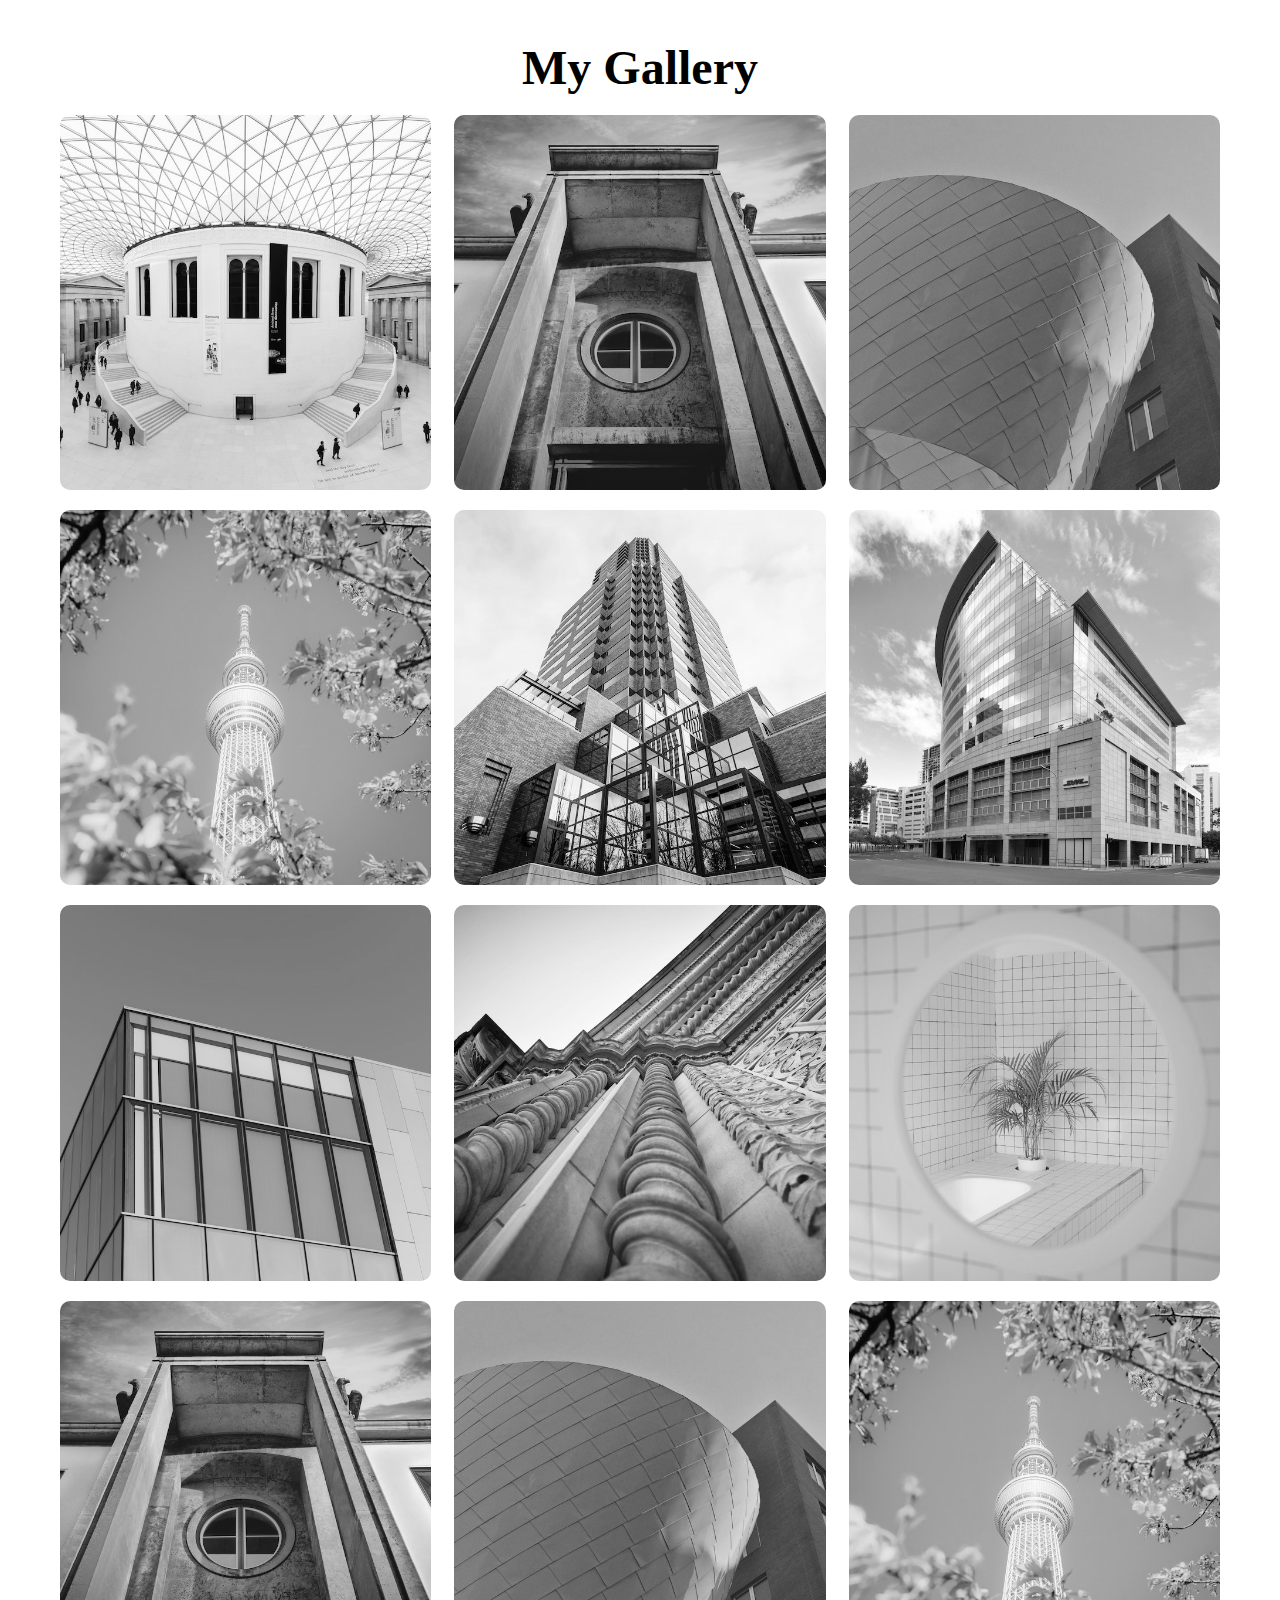
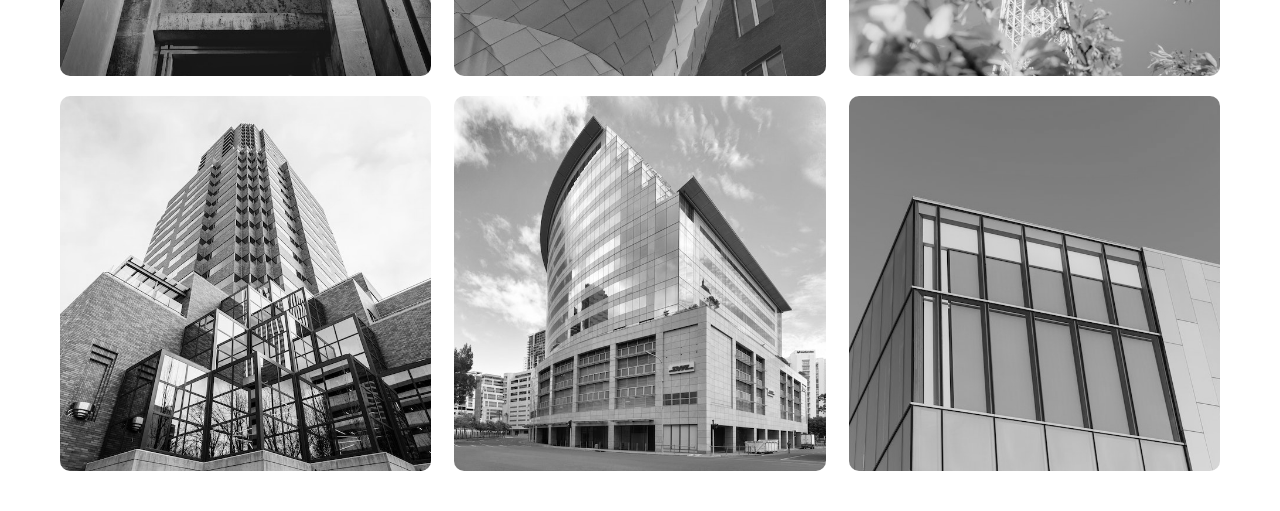
<file: My Gallery/index.html>
<!DOCTYPE html>
<html lang="en">
<head>
    <meta charset="UTF-8">
    <meta name="viewport" content="width=device-width, initial-scale=1.0">
    <title>My Gallery</title>
    <link rel="icon" type="image/x-icon" href="favicon.ico">
    <link rel="stylesheet" href="style.css">
</head>
<body>
    
    <div id="warpper">
        <div class="container">
            <h1>My Gallery</h1>
            <div class="gallery">

                <figure class="card">
                    <img src="image1.jpg">
                    <figcaption>Image 1</figcaption>
                </figure>

                <figure class="card">
                    <img src="image2.jpeg">
                    <figcaption>Image 2</figcaption>
                </figure>

                <figure class="card">
                    <img src="image3.jpeg">
                    <figcaption>Image 3</figcaption>
                </figure>

                <figure class="card">
                    <img src="image4.jpeg">
                    <figcaption>Image 4</figcaption>
                </figure>

                <figure class="card">
                    <img src="image5.jpeg">
                    <figcaption>Image 5</figcaption>
                </figure>

                <figure class="card">
                    <img src="image6.jpeg">
                    <figcaption>Image 6</figcaption>
                </figure>

                <figure class="card">
                    <img src="image7.jpeg">
                    <figcaption>Image 7</figcaption>
                </figure>

                <figure class="card">
                    <img src="image8.jpeg">
                    <figcaption>Image 8</figcaption>
                </figure>

                <figure class="card">
                    <img src="image9.jpeg">
                    <figcaption>Image 9</figcaption>
                </figure>

                <figure class="card">
                    <img src="image10.jpg">
                    <figcaption>Image 10</figcaption>
                </figure>

                <figure class="card">
                    <img src="image11.jpg">
                    <figcaption>Image 11</figcaption>
                </figure>

                <figure class="card">
                    <img src="image12.jpg">
                    <figcaption>Image 12</figcaption>
                </figure>

                <figure class="card">
                    <img src="image13.jpg">
                    <figcaption>Image 13</figcaption>
                </figure>

                <figure class="card">
                    <img src="image14.jpg">
                    <figcaption>Image 14</figcaption>
                </figure>

                <figure class="card">
                    <img src="image15.jpg">
                    <figcaption>Image 15</figcaption>
                </figure>
            </div>
        </div>
    </div>
</body>
</html>
</file>
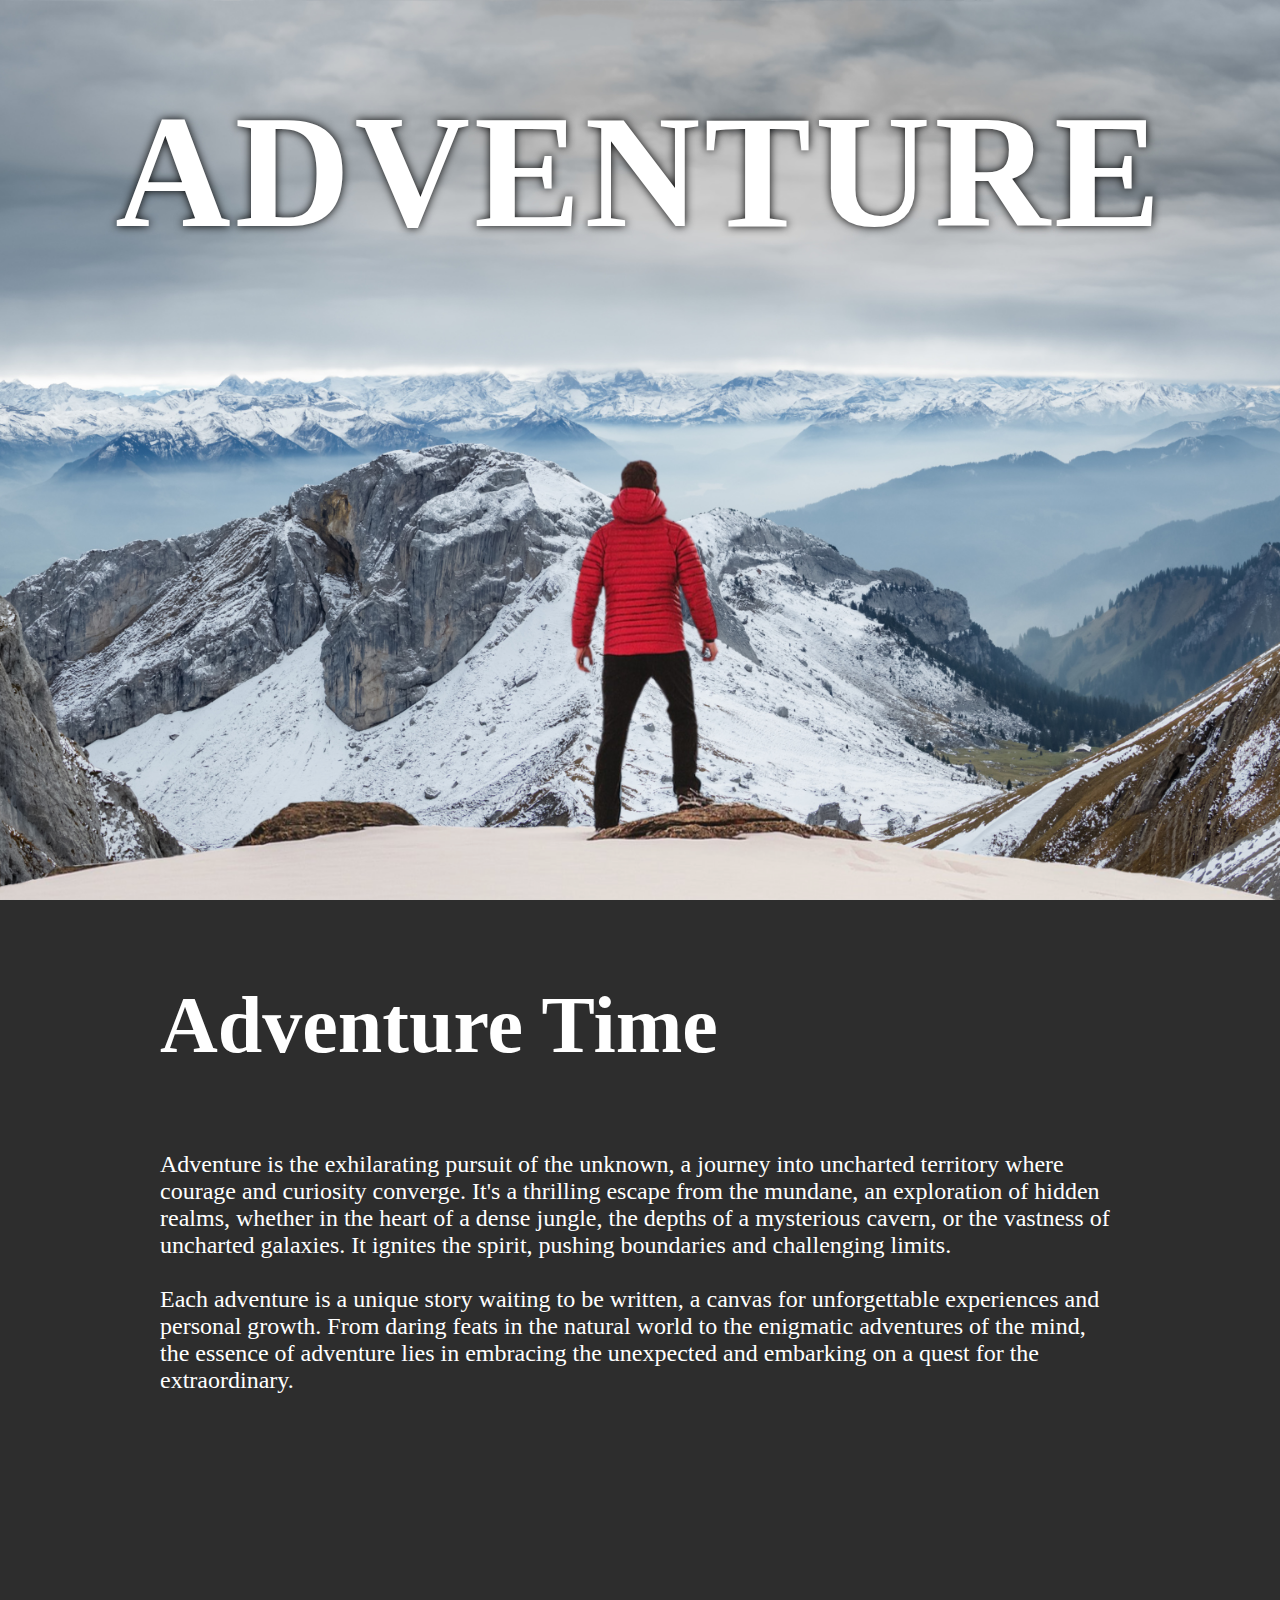
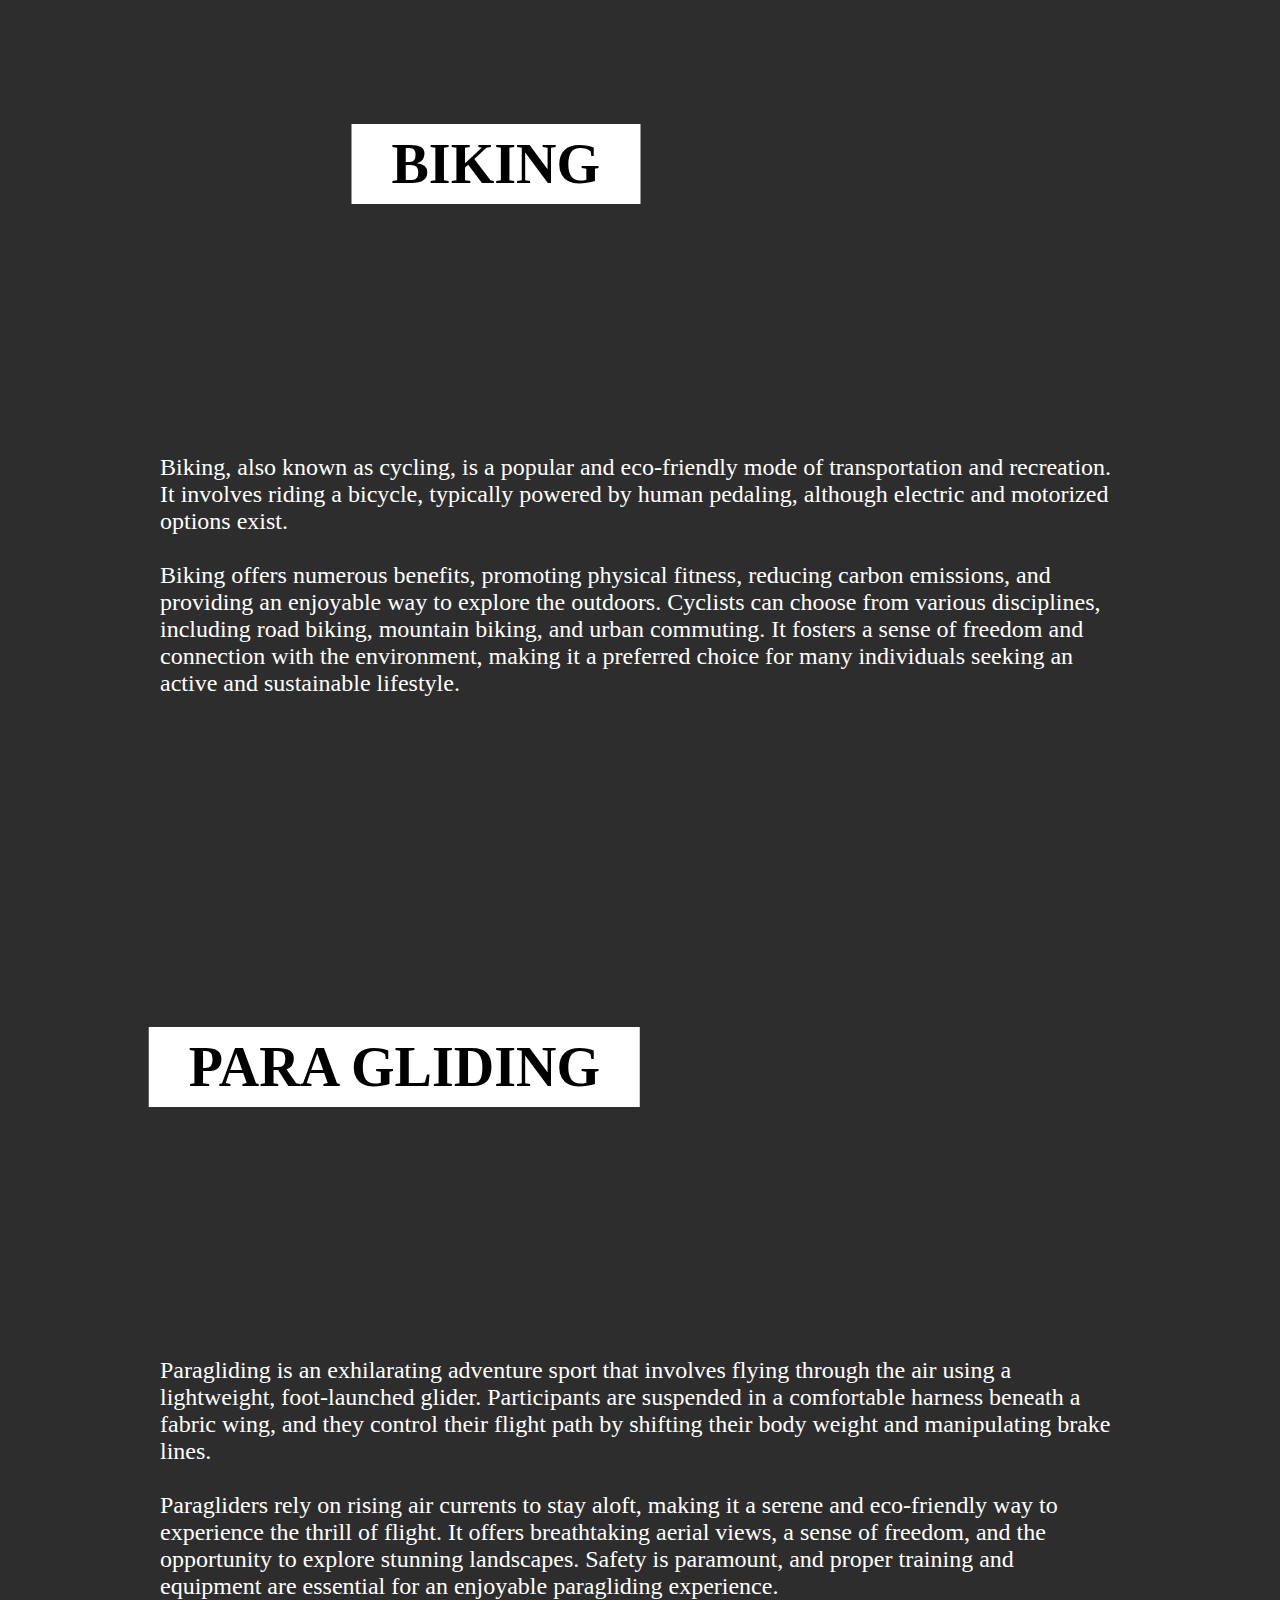
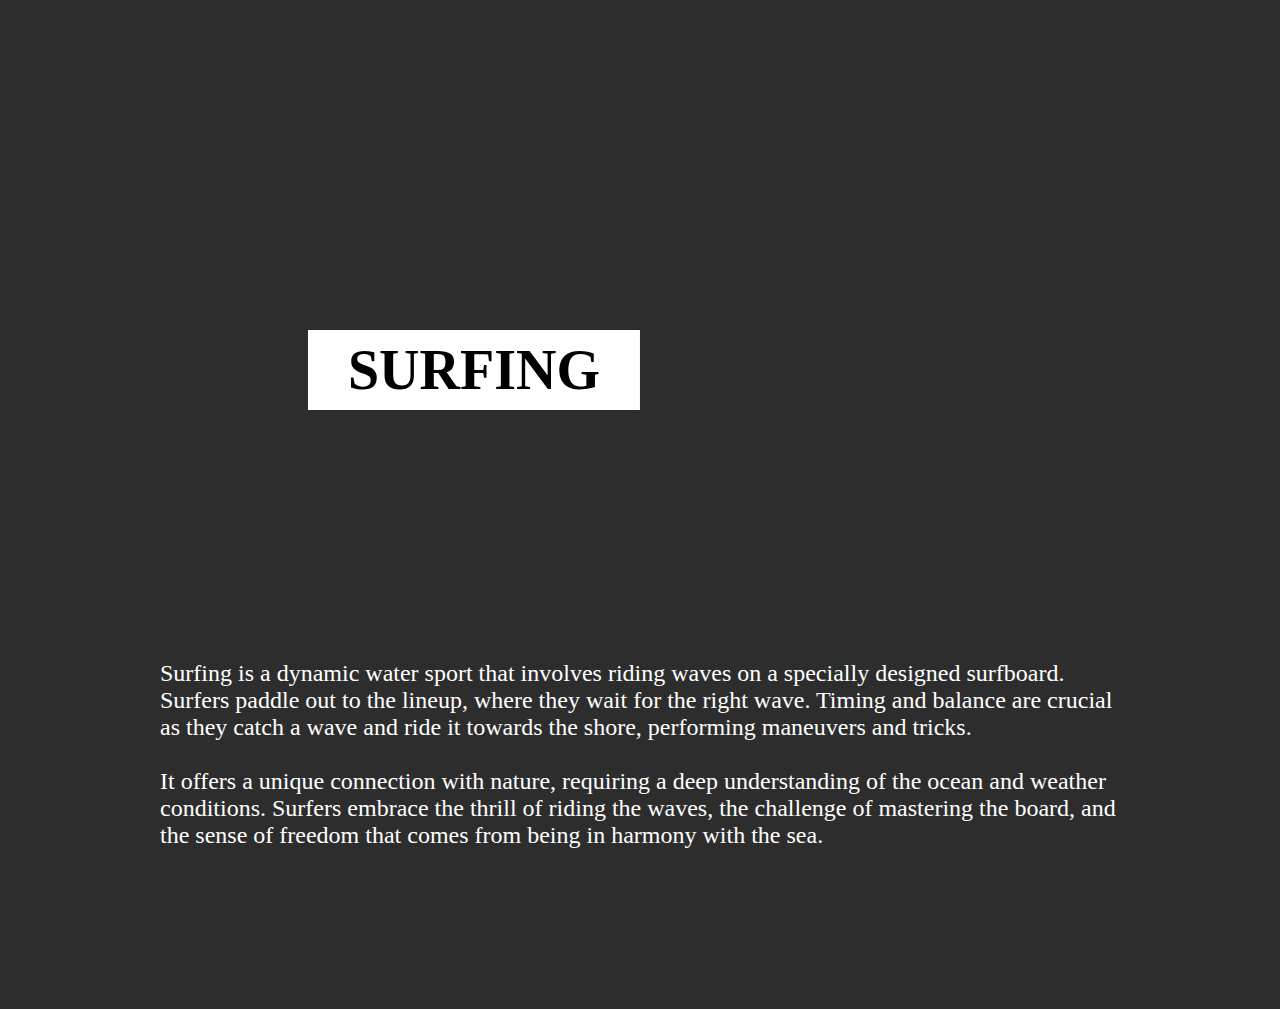
<file: Parallax/index.html>
<!DOCTYPE html>
<html lang="en">
<head>
    <meta charset="UTF-8">
    <meta name="viewport" content="width=device-width, initial-scale=1.0">
    <title>Parallax Effect</title>
    <link rel="stylesheet" href="style.css">
</head>
<body>
    
    <div id="wrapper">
        <div class="container">
            <img src="background.png" class="background">
            <img src="foreground.png" class="foreground">
            <h1>ADVENTURE</h1>
        </div>
    </div>

    <section>
        <h2 class="heading">Adventure Time</h2>
        <p class="text">
            Adventure is the exhilarating pursuit of the unknown, a journey into uncharted territory where courage and curiosity converge. It's a thrilling escape from the mundane, an exploration of hidden realms, whether in the heart of a dense jungle, the depths of a mysterious cavern, or the vastness of uncharted galaxies. It ignites the spirit, pushing boundaries and challenging limits.
            <br><br>
            Each adventure is a unique story waiting to be written, a canvas for unforgettable experiences and personal growth. From daring feats in the natural world to the enigmatic adventures of the mind, the essence of adventure lies in embracing the unexpected and embarking on a quest for the extraordinary.
        </p>

        <div class="bg bg1">
            <h2 class="desc">BIKING</h2>
        </div>
        <p class="text">
            Biking, also known as cycling, is a popular and eco-friendly mode of transportation and recreation. It involves riding a bicycle, typically powered by human pedaling, although electric and motorized options exist.
            <br><br>
            Biking offers numerous benefits, promoting physical fitness, reducing carbon emissions, and providing an enjoyable way to explore the outdoors. Cyclists can choose from various disciplines, including road biking, mountain biking, and urban commuting. It fosters a sense of freedom and connection with the environment, making it a preferred choice for many individuals seeking an active and sustainable lifestyle. 
        </p>
        
        <div class="bg bg2">
            <h2 class="desc">PARA GLIDING</h2>
        </div>
        <p class="text">
            Paragliding is an exhilarating adventure sport that involves flying through the air using a lightweight, foot-launched glider. Participants are suspended in a comfortable harness beneath a fabric wing, and they control their flight path by shifting their body weight and manipulating brake lines.
            <br><br>
            Paragliders rely on rising air currents to stay aloft, making it a serene and eco-friendly way to experience the thrill of flight. It offers breathtaking aerial views, a sense of freedom, and the opportunity to explore stunning landscapes. Safety is paramount, and proper training and equipment are essential for an enjoyable paragliding experience.
        </p>

        <div class="bg bg3">
            <h2 class="desc">SURFING</h2>
        </div>
        <p class="text">
            Surfing is a dynamic water sport that involves riding waves on a specially designed surfboard. Surfers paddle out to the lineup, where they wait for the right wave. Timing and balance are crucial as they catch a wave and ride it towards the shore, performing maneuvers and tricks. 
            <br><br>
            It offers a unique connection with nature, requiring a deep understanding of the ocean and weather conditions. Surfers embrace the thrill of riding the waves, the challenge of mastering the board, and the sense of freedom that comes from being in harmony with the sea.
        </p>
    
    </section>

</body>
</html>
</file>
<file: My Gallery/style.css>
*{
    margin: 0;
    padding: 0;
    box-sizing: border-box;
}

#wrapper{
    height: 100vh;
    overflow-x: hidden;
    overflow-y: auto;
}

.container{
    height: 100%;
    max-width: 1200px;
    margin: 0 auto;
    padding: 20px;
}

.container h1{
    margin: 20px 0;
    text-align: center;
    margin-bottom: 20px;
    font-size: 3rem;
}

.gallery{
    display: flex;
    flex-wrap: wrap;
    justify-content: space-between;
}

.card{
    width: 32%;
    position: relative;
    margin-bottom: 20px;
    border-radius: 10px;
    overflow: hidden;
}

.card img{
    height: 100%;
    width: 100%;
    filter: grayscale(100%);
    box-shadow: 0 0 20px #333;
    object-fit: cover;
}

.card:hover{
    transform: scale(1.03);
    filter: drop-shadow(0 0 10px #333);
    transition: 0.3s;
}

.card:hover img{
    filter: grayscale(0%);
}

.card figcaption{
    position: absolute;
    bottom: 0;
    left: 0;
    padding: 25px;
    width: 100%;
    height: 20%;
    font-size: 16px;
    font-weight: 500;
    color: #fff;
    opacity: 0;
    border-radius: 0 0 10px 10px;
    background: linear-gradient(0deg, rgba(0, 0, 0, 0.5) 0%, rgba(255, 255, 255,));
    transition: 0.3s;
}

.card:hover figcaption{
    opacity: 1;
    transform: scale(1.03);
}
</file>
<file: Parallax/style.css>
*{
    margin: 0;
    padding: 0;
    box-sizing: border-box;
}

#wrapper{
    height: 100vh;
    overflow-y: auto;
    overflow-x: hidden;
    perspective: 10px;
}

.container{
    position: relative;
    height: 100%;
    display: flex;
    justify-content: center;
    align-items: center;
    transform-style: preserve-3d;
    z-index: -1;
}

.background{
    transform: translateZ(-40px) scale(5);
}

.foreground{
    transform: translateZ(-20px) scale(3);
}

.background, .foreground{
    position: absolute;
    height: 100%;
    width: 100%;
    object-fit: cover;
    z-index: -1;
}

h1{
    position: absolute;
    top: 5rem;
    font-size: 10rem;
    letter-spacing: 4px;
    color: white;
    text-shadow: 0 0 10px rgba(0,0,0,3)   
}

section{
    background-color:rgb(45,45,45);
    color: white;
    padding: 5rem 0;
}

.heading{
    font-size: 5rem;
    padding: 0 10rem;
}

.text{
    font-size:1.5rem;
    padding: 0 10rem;
    margin: 5rem 0;
}

.desc{
    position: absolute;
    background-color: white;
    padding: 0.5rem 2.5rem;
    top: 50%;
    left: 50%;
    transform: translateX(-50%) translateX(-50%);
    color: black;
    font-size: 3.5rem;
    font-weight: 600;

}

.bg{
    position: relative;
    width: 100%;
    background-attachment: fixed;
    background-size: cover;
    background-position: center;
    height: 500px;
}

.bg1{
    background-image: url(sport-1.jpg);
}

.bg2{
    background-image: url(sport-2.jpg);
}

.bg3{
    background-image: url(sport-3.jpg);
}
</file>
